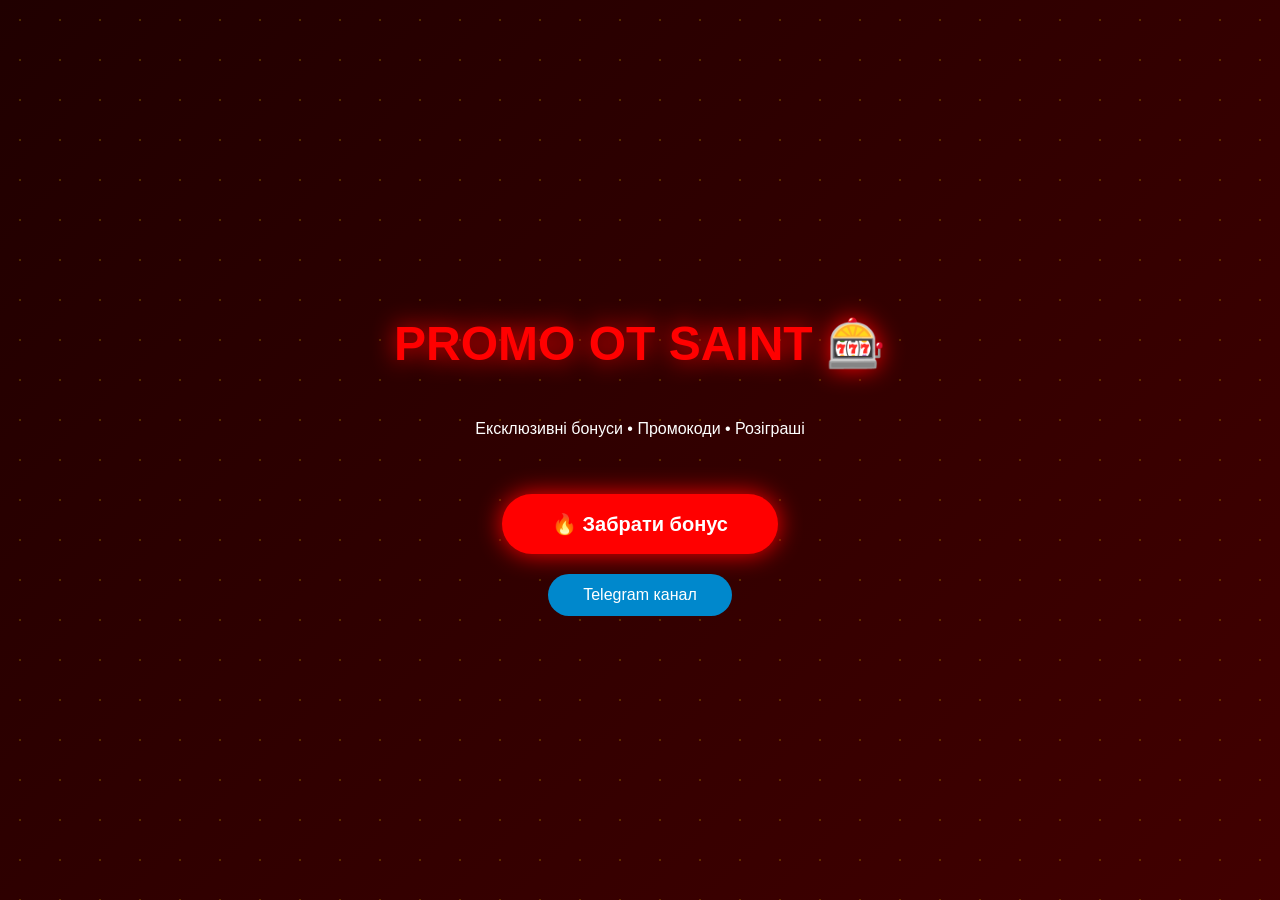
<file: index.html>
<!DOCTYPE html>
<html lang="uk">
<head>
<meta charset="UTF-8">
<meta name="viewport" content="width=device-width, initial-scale=1.0">
<title>PROMO OT SAINT</title>
<link rel="stylesheet" href="style.css">
</head>
<body>

<div class="animated-bg"></div>
<div class="particles"></div>

<div class="main-container">
    <h1>PROMO OT SAINT 🎰</h1>
    <p>Ексклюзивні бонуси • Промокоди • Розіграші</p>

    <a href="bonuses.html" class="main-btn">
        🔥 Забрати бонус
    </a>

    <a href="https://t.me/promo_ot_saint" target="_blank" class="tg-btn">
        Telegram канал
    </a>
</div>

</body>
</html>
</file>
<file: style.css>
body{
margin:0;
font-family:Arial, sans-serif;
color:white;
background:#200000;
overflow-x:hidden;
}

/* Фон */
.animated-bg{
position:fixed;
width:100%;
height:100%;
background: linear-gradient(-45deg, #3b0000, #200000, #4d0000, #200000);
background-size:400% 400%;
animation: gradientMove 12s ease infinite;
z-index:-2;
}

@keyframes gradientMove{
0%{background-position:0% 50%}
50%{background-position:100% 50%}
100%{background-position:0% 50%}
}

/* Золотые точки */
.particles{
position:fixed;
width:100%;
height:100%;
background-image: radial-gradient(gold 1px, transparent 1px);
background-size: 40px 40px;
opacity:0.2;
animation: moveParticles 20s linear infinite;
z-index:-1;
}

@keyframes moveParticles{
from{background-position:0 0;}
to{background-position:0 1000px;}
}

/* Главная */
.main-container{
height:100vh;
display:flex;
flex-direction:column;
justify-content:center;
align-items:center;
text-align:center;
}

h1{
font-size:48px;
color:#ff0000;
text-shadow:0 0 25px red;
}

.main-btn{
margin-top:40px;
padding:18px 50px;
background:red;
color:white;
text-decoration:none;
border-radius:50px;
font-size:20px;
font-weight:bold;
box-shadow:0 0 25px red;
transition:0.3s;
}

.main-btn:hover{
background:gold;
color:black;
box-shadow:0 0 35px gold;
}

.tg-btn{
margin-top:20px;
padding:12px 35px;
background:#0088cc;
color:white;
text-decoration:none;
border-radius:30px;
}

/* Страница бонусов */
.bonus-header{
text-align:center;
padding:60px 20px 30px 20px;
}

.back-btn{
color:gold;
text-decoration:none;
}

.casino-container{
max-width:1200px;
margin:0 auto;
display:grid;
grid-template-columns:repeat(auto-fit, minmax(280px, 1fr));
gap:40px;
padding:40px 20px 80px 20px;
}

.casino-block{
background:#0b0b0b;
border:2px solid gold;
border-radius:25px;
padding:30px 25px;
text-align:center;
box-shadow:0 0 25px rgba(255,215,0,0.4);
transition:0.4s;
}

.casino-block:hover{
transform:translateY(-8px);
box-shadow:0 0 45px gold;
}

.logo{
width:170px;
margin-bottom:25px;
}

.btn{
display:inline-block;
margin-top:15px;
padding:14px 30px;
background:red;
color:white;
text-decoration:none;
border-radius:12px;
font-weight:bold;
transition:0.3s;
}

.btn:hover{
background:gold;
color:black;
}

.bonus-footer{
text-align:center;
padding:20px;
font-size:14px;
}
</file>
